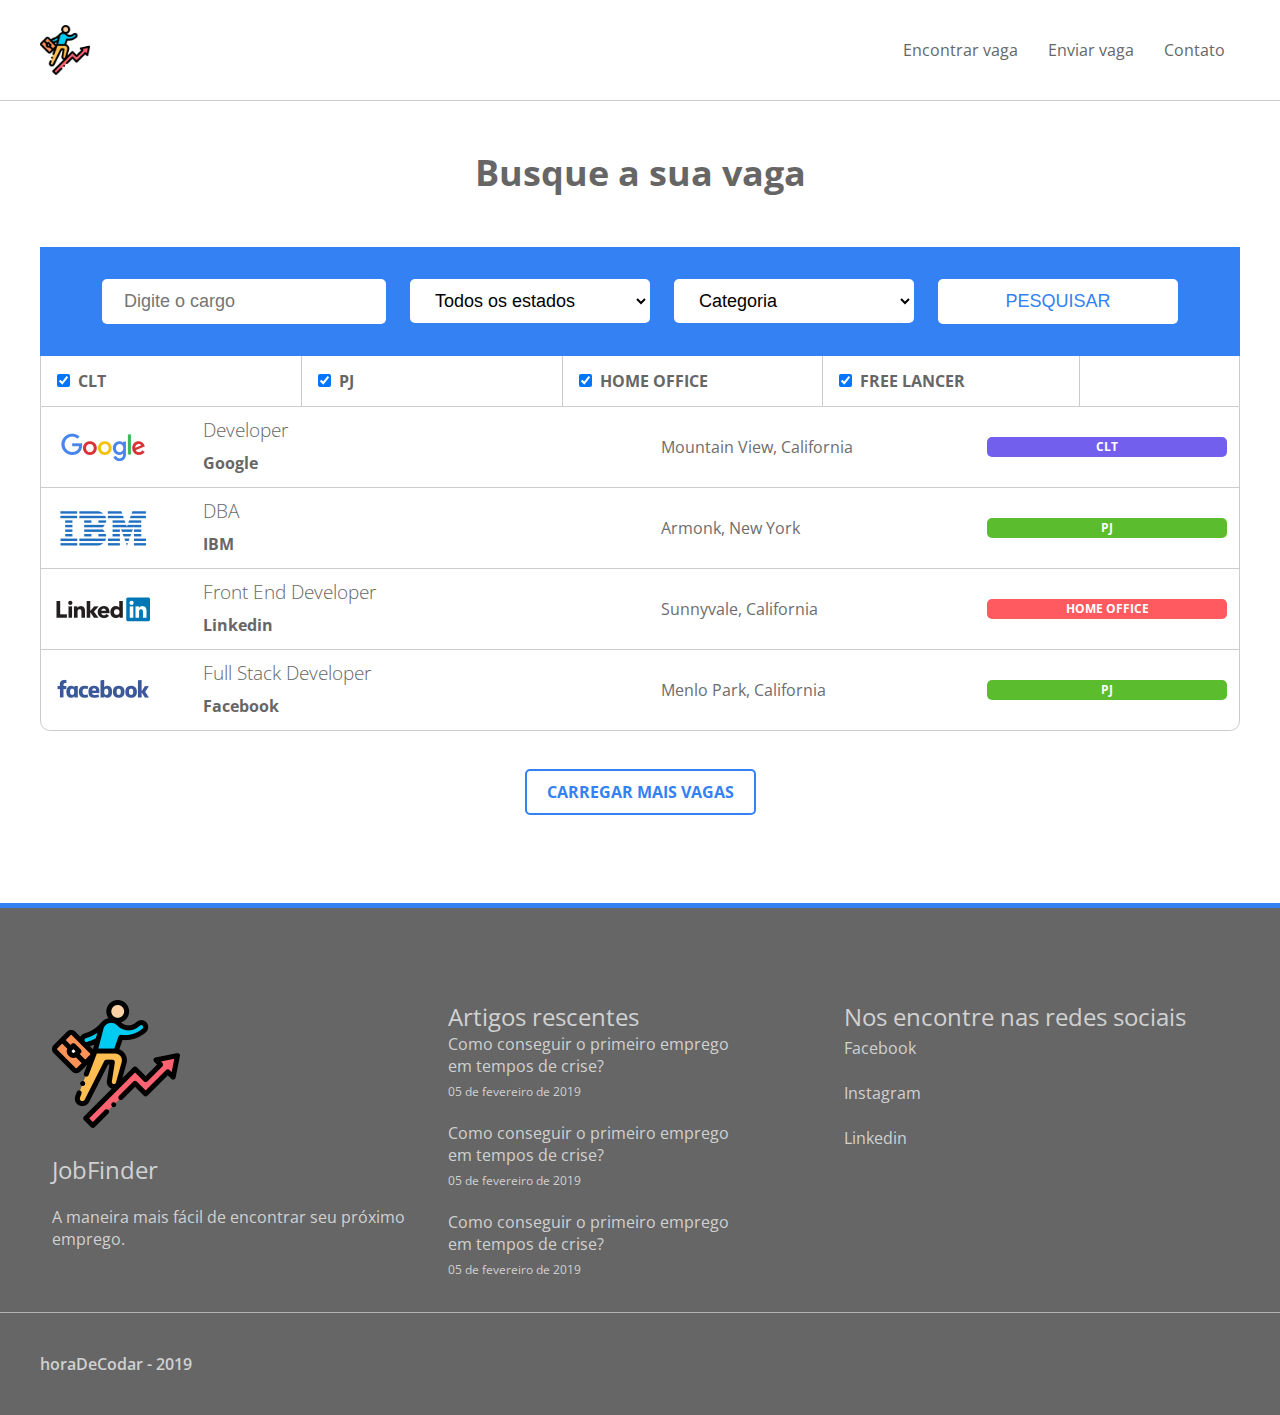
<file: findjobs.html>
<!DOCTYPE html>
<html>
<head>
	<title>JobFinder</title>
	<meta charset="utf-8">
	<meta name="viewport" content="width=device-width, initial-scale=1.0">
	<link rel="stylesheet" type="text/css" href="css/styles.css" />
	<link href="https://fonts.googleapis.com/css?family=Open+Sans:300,400,600,700,800&display=swap" rel="stylesheet">
	<link rel="stylesheet" href="https://use.fontawesome.com/releases/v5.8.2/css/all.css" integrity="sha384-oS3vJWv+0UjzBfQzYUhtDYW+Pj2yciDJxpsK1OYPAYjqT085Qq/1cq5FLXAZQ7Ay" crossorigin="anonymous">
</head>
<body>
	<div class="container" id="findjobs">
		<header>
			<nav>
				<div class="nav-container">
          <a href="index.html">
            <img id="logo" src="img/logo.png" alt="JobFinder">
          </a>
					<i class="fas fa-bars btn-menumobile"></i>
					<ul>
						<li><a href="findjobs.html">Encontrar vaga</a></li>
						<li><a href="sendjobs.html">Enviar vaga</a></li>
						<li><a href="#">Contato</a></li>
					</ul>
				</div>
			</nav>
		</header>
		<main id="lastjobs-container" class="wrapper">
			<h1>Busque a sua vaga</h1>
			<div id="job-filter">
				<div id="search-form">
					<form>
							<input type="text" name="job" placeholder="Digite o cargo">
							<select name="region">
								<option value="">Todos os estados</option>
							</select>
							<select name="category">
								<option value="">Categoria</option>
							</select>
							<input type="submit" value="Pesquisar">
						</form>
				</div>
				<div id="type-filter">
					<ul>
						<li>
							<input type="checkbox" checked><label>CLT</label>
						</li>
						<li>
							<input type="checkbox" checked><label>PJ</label>
						</li>
						<li>
							<input type="checkbox" checked><label>Home Office</label>
						</li>
						<li>
							<input type="checkbox" checked><label>Free Lancer</label>
						</li>
					</ul>	
				</div>
			</div>
			<ul>
				<li>
					<a href="job.html" class="clickarea">
						<div class="company-box">
							<img src="img/googlelogo.png">
							<div class="company-info">
								<h3>Developer</h3>
								<p>Google</p>
							</div>
						</div>
						<div class="locality">
							<i class="fas fa-map-marker-alt"></i>
							<p>Mountain View, California</p>
						</div>
						<div class="job-type">
							<span class="clt">CLT</span>
						</div>
					</a>
				</li>
				<li>
					<a href="#" class="clickarea">
						<div class="company-box">
							<img src="img/ibmlogo.png">
							<div class="company-info">
								<h3>DBA</h3>
								<p>IBM</p>
							</div>
						</div>
						<div class="locality">
							<i class="fas fa-map-marker-alt"></i>
							<p>Armonk, New York</p>
						</div>
						<div class="job-type">
							<span class="pj">PJ</span>
						</div>
					</a>
				</li>
				<li>
					<a href="#" class="clickarea">
						<div class="company-box">
							<img src="img/linkedinlogo.png">
							<div class="company-info">
								<h3>Front End Developer</h3>
								<p>Linkedin</p>
							</div>
						</div>
						<div class="locality">
							<i class="fas fa-map-marker-alt"></i>
							<p>Sunnyvale, California</p>
						</div>
						<div class="job-type">
							<span class="homeoffice">Home Office</span>
						</div>
					</a>
				</li>
				<li>
					<a href="#" class="clickarea">
						<div class="company-box">
							<img src="img/facebooklogo.png">
							<div class="company-info">
								<h3>Full Stack Developer</h3>
								<p>Facebook</p>
							</div>
						</div>
						<div class="locality">
							<i class="fas fa-map-marker-alt"></i>
							<p>Menlo Park, California</p>
						</div>
						<div class="job-type">
							<span class="pj">PJ</span>
						</div>
					</a>
				</li>
			</ul>
			<div class="btnjobs-container">
				<a href="#" class="btn-jobs">Carregar mais vagas</a>
			</div>
		</main>
		<footer>
			<div class="wrapper">
				<div class="footer-box">
					<div class="company-footer">
						<img src="img/logo.png">
						<h2>JobFinder</h2>
						<p>A maneira mais fácil de encontrar seu próximo emprego.</p>
					</div>
				</div>
				<div class="footer-box">
					<div class="articles-footer">
						<h2>Artigos rescentes</h2>
						<ul class="footer-list footer-article-list">
							<li>
								<a href="#">Como conseguir o primeiro emprego em tempos de crise?</a>
								<span class="article-date">05 de fevereiro de 2019</span>
							</li>
							<li>
								<a href="#">Como conseguir o primeiro emprego em tempos de crise?</a>
								<span class="article-date">05 de fevereiro de 2019</span>
							</li>
							<li>
								<a href="#">Como conseguir o primeiro emprego em tempos de crise?</a>
								<span class="article-date">05 de fevereiro de 2019</span>
							</li>
						</ul>
					</div>
				</div>
				<div class="footer-box">
					<h2>Nos encontre nas redes sociais</h2>
					<ul class="footer-list">
						<li>
							<a href="#">
								<i class="fab fa-facebook-square"></i>
								<span>Facebook</span>
							</a>
						</li>
						<li>
							<a href="#">
								<i class="fab fa-instagram"></i>
								<span>Instagram</span>
							</a>
						</li>
						<li>
							<a href="#">
								<i class="fab fa-linkedin"></i>
								<span>Linkedin</span>
							</a>
						</li>
					</ul>
				</div>
			</div>
			<div class="footer-bottom">
				<div class="wrapper">
					<p>horaDeCodar - 2019</p>
				</div>
			</div>
		</footer>
	</div>
</body>
<script
  src="https://code.jquery.com/jquery-3.4.1.min.js"
  integrity="sha256-CSXorXvZcTkaix6Yvo6HppcZGetbYMGWSFlBw8HfCJo="
  crossorigin="anonymous"></script>
<script src="js/scripts.js"></script>
</html>
</file>
<file: css/styles.css>
@charset "UTF-8";

@import url('https://fonts.googleapis.com/css2?family=Open+Sans:wght@300;600;700;800&display=swap');

/*Geral*/

*
{
    margin: 0;
    padding: 0;
}

html
{
    font-family: 'Open Sans', sans-serif;
    margin: 0;
}

body
{
    margin: 0;
}

h1, h2, h3, h4, h5, h6
{
    margin: 0;
    color: #666;
}

.container
{
    max-width: 1920px;
    width: 100%;
}

/* Header */

header
{
    position: relative;
    top: 0;
    height: auto;
    width: 100%;
}
 /* hide on desktop*/

 .nav-container .btn-menumobile
 {
    display: none;
 }

/*Navbar*/

nav
{
    position: fixed;
    top: 0;
    height: 100px;
    width: 100%;
    z-index: 1;
    background-color: #fff;
    border-bottom: 1px solid #CCC ;
}

nav::after
{
    clear: both;
    content: "";
    display: block;
}

.nav-container
{
    max-width: 1200px;
    position: relative;
    margin-right: auto;
    margin-left: auto;
}

#logo
{
    width: 50px;
    height: 50px;
    margin-top: 25px;
}

.nav-container ul
{
    float: right;
    height: 100px;
    line-height: 100px;
    margin: 0;
}

.nav-container li
{
    list-style: none;
    float: left;
    margin: 0 15px;
}

.nav-container li a
{
    text-decoration: none;
    color: #666;
    transition: .5s;
}

.nav-container li a:hover
{
    color: #3381F3;
}

/*Banner*/

#main-banner
{
    background: url(../img/banner6.jpg) no-repeat;
    background-size: cover;
    background-position: 0 55%;
    position: relative;
    margin-top: 100px;
}

#search-form
{
    position: relative;
    width: 80%;
    margin-left: auto;
    margin-right: auto;
    padding-top: 15em;
    padding-bottom: 15em;
    text-align: center;
}

#search-form h1
{
    font-size: 40px;
}
#search-form p
{
    margin-top: 30px;
    margin-bottom: 60px;
    font-size: 18px;
    font-weight: 300;
}

#search-form input, #search-form select
{
    background-color: #fff;
    border-radius: 5px;
    border-color: transparent;
    padding: 10px 20px;
    font-size: 18px;
    margin: 0 10px;
}

#search-form input[type=submit], #sendjobs input[type=submit]
{
    background-color: #3381F3;
    text-transform: uppercase;
    color: white;
    cursor: pointer;
    transition: 0.5s;
}

#search-form input[type=submit]:hover, #sendjobs input[type=submit]
{
    background-color: #2b79eb;
}

/* seção de ultimos empregos*/

#lastjobs-container
{
    text-align: center;
    padding: 100px 0px;
}

.wrapper
{
    max-width: 1200px;
    position: relative;
    margin-left: auto;
    margin-right: auto;
}

#lastjobs-container h1
{
    font-size: 36px;
    margin-bottom: 50px;
}

#lastjobs-container ul
{
    padding: 0;
    border: 1px solid #CCC;
    border-radius: 10px;
}

#lastjobs-container ul li
{
    list-style: none;
    text-align: left;
    border-bottom: solid 1px #ccc;
    height: 80px;
    position: relative;    
}

#lastjobs-container ul li:last-child
{
    border: none;
}

.clickarea
{
    position: absolute;
    top: 0;
    left: 0;
    width: 100%;
    height: 100%;
}

/*Company img*/

.company-box
{
    display: inline-block;
    width: 50%;
    position: relative;
    padding-left: 1%;
}

.company-box img
{
    width: 100px;
    margin-top: 2.5px;
}

.company-info
{
    display: inline-block;
    margin-left: 50px;
    margin-top: 10px;
    text-align: left;
    position: absolute;
}

.company-info h3
{
    font-weight: 300;
    margin-bottom: 10px;
}

.company-info p
{
    font-weight: bold;
    color: #666;
}

/* Company locality */

.locality
{
    color: #6d6d6d;
    display: inline-block;
    width: 25%;
    position: absolute;
    height: 100%;
    line-height: 80px;
}

.locality i
{
    margin-right: 5px;
}

.locality i, .locality p
{
    display: inline-block;
}

/* Company jobs type*/

.job-type
{
    display: inline-block;
    width: 20%;
    height: 100%;
    position: absolute;
    padding-top: 30px;
    right: 1%;
    text-align: center;
    font-weight: bold;
    text-transform: uppercase;
    font-size: 12px;
    color: #FFF;
}

.job-type span
{
    display: block;
    width: 100%;
    height: 20px;
    line-height: 20px;
    border-radius: 5px;
    color: white;
}

.clt
{
    background-color: #735fee;
}
.pj
{
    background-color: #5bbc2e;
}
.homeoffice
{
    background-color: #ff5a5f;
}

/* see more div */

.btnjobs-container {
    margin-top: 50px;
}

.btn-jobs
{
    text-transform: uppercase;
    background-color: #FFF;
    color: #3381F3;
    border: 2px solid #3381F3;
    border-radius: 5px;
    text-decoration: none;
    padding: 10px 20px;
    font-weight: bold;
    transition: 0.5s;
}

.btn-jobs:hover
{
    background-color: #3381F3;
    color: #FFF;
}

/* send jobs container */
#sendjobs-container
{
    background: url(../img/banner2.jpg) no-repeat;
    background-size: cover;
    background-position: 0 25%;
    padding: 15em 0;
}

#sendjobs-container h2, #sendjobs-container p
{
    width: 600px;
    color: #FFF;
}

#sendjobs-container h2
{
    font-size: 36px;
    margin-bottom: 50px;
}
#sendjobs-container p
{
    font-size: 18px;
    margin-bottom: 50px;
}

.light-btn
{
    background-color: #FFF;
    border: 2px solid #FFF;
    color: #666;
    font-weight: bold;
    text-transform: uppercase;
    padding: 10px 20px;
    text-decoration: none;
    border-radius: 5px;
    transition: 0.5s;
}
.light-btn:hover
{
    background-color: transparent;
    color: #FFF;
}

/* jobsfinder status*/

#status-container
{
    text-align: center;
    padding: 5em 0;
}

.title-center
{
    font-size: 36px;
    margin-bottom: 30px;
    text-align: center;
}
.p-center
{
    width: 80%;
    position: relative;
    margin-left: auto;
    margin-right: auto;
    font-size: 18px;
}

.status-box
{
    display: inline-block;
    text-align: center;
    width: 24.5%;
    margin-top: 80px;
    border-left: 1px solid #DDD;
    border-right: 1px solid #DDD;
    height: 100px;
}

.status-box:nth-child(2)
{
    border: none;
}
.status-box:nth-child(3)
{
    border-right: none;
}

.status-qtd
{
    color: #666;
    font-weight: 500;
    font-size: 36px;
}
.status-text
{
    font-size: 20px;
}

/* testmony container*/

#testmony-container
{
    background: url(../img/banner7.jpg) no-repeat;
    background-size: cover;
    padding-top: 10em 0;
}

#testmony-container h2, #testmony-container p
{
    color: #FFF;
    text-align: center;
}

#testmony-container h2
{
    font-size: 36px;
    margin-bottom: 50px;
}
#testmony-container p
{
    margin-bottom: 50px;
}

.testmony-box
{
    display: inline-block;
    width: 24.5%;
    text-align: center;
}

#testmony-container .testmony-box .testmony-msg
{
    background-color: #FFF;
    color: #666;
    border-radius: 10px;
    padding: 20px;
    width: 60%;
    position: relative;
    margin: 35px auto;
    font-style: italic;
}

.testmony-msg::after
{
    content: "";
    width: 0;
    height: 0;
    border-left: 20px solid transparent;
    border-right: 20px solid transparent;
    border-top: 20px solid #FFF;
    position: absolute;
    bottom: -20px;
    left: 0;
    right: 0;
    margin-left: auto;
    margin-right: auto;
}

.testmony-box img
{
    width: 100px;
    height: 100px;
    border: 1px solid #CCC;
    border-radius: 50%;
}

.testmony-name
{
    font-weight: bold;
}

/* Blog container*/

#blog-container
{
    text-align: center;
    padding: 5em 0;
}

#blog-container .p-center
{
    margin-bottom: 60px;
}

.article-box
{
    display: inline-block;
    width: 31%;
    padding: 0 1%;
    text-align: left;
}

.article-box img
{
    width: 100%;
    border-radius: 5px;
    margin-bottom: 10px;
}

.article-box h4
{
    font-size: 24px;
    margin: 15px;
}
.article-box h4 a
{
    text-decoration: none;
    color: #666;
}

.article-date
{
    font-size: 12px;
    margin-bottom: 15px;
}

.article-resume
{
    font-size: 14px;
    margin-bottom: 30px;
}

.article-btn
{
    background-color: #3381F3;
    border-color: #3381F3;
    color: #FFF;
}
.article-btn:hover
{
    background-color: FFF;
    color: #3381F3;
}

/* footer*/

footer
{
    background-color: #666;
    padding-top: 5em;
    padding-bottom: 40px;
    border-top: 5px solid #3381F3;
}

footer h2, footer p, footer a, footer span
{
    color: #d1d1d1;
}
footer h2
{
    font-weight: 400;
}
footer a{
    text-decoration: none;
}
footer ul
{
    padding: 0;
}
footer li
{
    list-style: none;
}

.footer-box
{
    width: 31%;
    padding: 1%;
    float: left;
}

footer .wrapper:after
{
    clear: both;
    content: "";
    display: block;
}

.company-footer h2
{
    margin-top: 20px;
}

.company-footer h2, .company-footer p
{
    margin-bottom: 20px;
}

.footer-list li
{
    margin-bottom: 15px;
}

.footer-list a
{
    transition: 0.5s;

}

.footer-list a:hover
{
    color: #fff;
}

.footer-list li:after
{
    clear: both;
    content: "";
    display: block;
}

.articles-footer
{
    width: 80%;
}

.footer-list.footer-article-list span
{
    display: block;
    float: none;
}

.fab
{
    font-size: 30px;
    margin-right: 10px;
    float: left;
}

.footer-list li span
{
    float: left;
    height: 30px;
    line-height: 30px;
}

.footer-bottom
{
    border-top: 1px solid #b2b2b2;
}
.footer-bottom p
{
    font-weight: 600;
    margin-top: 40px;
}

/* find jobs page*/

#findjobs #search-form
{
    padding-top: 2em;
    padding-bottom: 2em;
    width: 100%;
    background-color: #3381F3;
}

#findjobs #lastjobs-container
{
    margin-top: 3em;
}

#search-form input, #search-form select
{
    width: 20%;
}

#findjobs #search-form input[type=submit]
{
    background-color: #FFF;
    color: #3381F3;
}

#findjobs #lastjobs-container ul
{
    border-top-left-radius: 0;
    border-top-right-radius: 0;
    margin-top: 0;
}

#type-filter
{
    text-align: left;
}
#findjobs #type-filter ul
{
    margin: 0;
    border-radius: 0;
    border: 0;
    background-color: #FFF;
    border-right: 1px solid #CCC;
}

#findjobs #type-filter ul li
{
    display: inline-block;
    width: 20%;
    height: 50px;
    line-height: 50px;
    border-bottom: none;
    border-left: 1px solid #CCC;
    border-right: 1px solid #CCC;
    padding-left: 1em;
}

#findjobs #type-filter label
{
    text-transform: uppercase;
    color: #666;
    font-weight: bold;
    margin-left: 0.5em;
}

#findjobs #type-filter ul li:nth-child(1), #findjobs #type-filter ul li:nth-child(2), #findjobs #type-filter ul li:nth-child(3)
{
    border-right: 0;
}

/* sendjobs page*/

#sendjobs #sendjobs-container
{
    margin-top: 100px;
    background: none;
    padding: 5em 0;
}

#sendjobs h1
{
    font-size: 36px;
    margin-bottom: 50px;
    text-align: center;
}

.input-box
{
    margin-bottom: 2em;
    width: 50%;
    position: relative;
    margin-left: auto;
    margin-right: auto;
}

#sendjobs label
{
    text-transform: uppercase;
    color: #666;
    font-weight: bold;
    display: block;
    margin-bottom: 1em;
}

#sendjobs input, #sendjobs textarea, #sendjobs select
{
    padding: 10px 20px;
    font-size: 18px;
}

#sendjobs input
{
    border-radius: 5px;
    border: 1px solid #CCC;
    margin: 0;
    width: 100%;
    box-sizing: border-box;
}

#sendjobs textarea, #sendjobs select
{
    border-radius: 5px;
    border: 1px solid #CCC;
    font-family: 'Open Sans', sans-serif;
    margin: 0;
    width: 100%;
    box-sizing: border-box;
}

#sendjobs input[type=submit]
{
    width: 200px;
    float: right;
}

.input-box
{
    clear: both;
    content: "";
    display: block;
}

/*job page*/

#job-header
{
    width: 100%;
    background-color: #fafafa;
    border-bottom: 1px solid #CCC;
    margin-top: 100px;
    padding: 2em 0;
}

#job-header h1
{
    font-size: 3em;
    text-align: center;
}

#job-header .company-box
{
    width: 100%;
}

#job-header #job-info
{
    height: 100px;
    width: 100%;
    margin-top: 3em;
    text-align: center;
}

#job-header #job-info div
{
    width: 25%;
    height: 30px;
    line-height: 30px;
    float: left;
    position: relative;
    padding-left: 3em;
    padding-right: 3em;
    box-sizing: border-box;
    padding-top: 0;
}

#job-header #job-info .job-type
{
    padding-top: 5px;
    margin-left: 12.5%;
}

#job-info .date i, #job-info .date p
{
    display: inline-block;
    color: #666;
}
#job-info .date p
{
    margin-left: 10px;

}

#job-header #job-info div:nth-child(2)
{
    border-left: 1px solid #CCC;
    border-right: 1px solid #CCC;
}

#jobpage .wrapper
{
    padding: 2em 0;
}

#jobpage .wrapper:after
{
    clear: both;
    content: "";
    display: block;
}

#job-container
{
    float: left;
    width: 75%;
    position: relative;
}

#jobpage .page-title
{
    font-size: 24px;
    margin-bottom: 1.5em;
}

#jobpage .description
{
    margin-bottom: 1.5em;
}

#company-img
{
    width: 100%;
    margin-bottom: 1.5em;
}

#companyinfo-container
{
    float: right;
    width: 25%;
    padding-top: 4em;
    padding-left: 1.5em;
    box-sizing: border-box;
}

.jobpage-list
{
    color: #666;
    margin-bottom: 1.5em;
    font-size: 1em;
    line-height: 2em;
}

#companyinfo-container img
{
    width: 100%;
    display: block;
    border-bottom: 1px solid #CCC;
}

#companyinfo-container .job-type
{
    display: block;
    position: relative;
    width: 100%;
    padding: 2em 0;
    border-bottom: 1px solid #CCC;
}

#apply-btn
{
    width: 100%;
    height: 60px;
    line-height: 60px;
    margin-top: 2em;
    font-weight: bold;
    text-transform: uppercase;
    text-decoration: none;
    background-color: transparent;
    border: 2px solid #3381F3;
    color: #3381F3;
    border-radius: 5px;
    display: block;
    box-sizing: border-box;
    text-align: center;
    transition: 0.5s;
}
#apply-btn:hover
{
    background-color: #3381F3;
    color: #FFF;
}

#job-social-list
{
    margin-top: 1em;
    padding-left: 0;
}

#job-social-list li
{
    display: block;
    list-style: none;
    height: 50px;
}

#job-social-list li a
{
    text-decoration: none;
    color: #666;
}


/*Responsive */

@media screen and (max-width: 1024px)
{
    #logo
    {
        position: absolute;
        left: 50px;
    }

    .nav-container ul
    {
        float: none;
        text-align: center;
        padding: 0;
    }

    .nav-container ul li
    {
        position: relative;
        margin-left: auto;
        margin-right: auto;
        float: none;
        display: inline-block;
        margin: 0 10px;
    }

    #search-form
    {
        padding-top: 25em;
        padding-bottom: 5em;
    }

    #search-form form
    {
        width: 60%;
        position: relative;
        margin-left: auto;
        margin-right: auto;
    }

    #search-form form input, #search-form form select
    {
        display: block;
        margin: 0;
        margin-bottom: 25px;
        width: 100%;
        border-width: 0px;
        padding: 10px 20px;
        box-sizing: border-box;
    }

    #lastjobs-container.wrapper, #status-container.wrapper, #blog-container.wrapper, .wrapper
    {
        max-width: 960px;
        padding-left: 2em;
        padding-right: 2em;
    }

    /* find jobs page*/

    #findjobs #search-form input[type=submit]
    {
        margin-bottom: 0;
    }

    #findjobs #type-filter ul li
    {
        width: 100%;
        border-bottom: 1px solid #CCC;
        box-sizing: border-box;
    }
    #findjobs #type-filter ul li:last-child
    {
        border-bottom: none;
        border-right: none;
    }

    /*jobpage*/

    #job-header #job-info div
    {
        padding-left: 1em;
        padding-right: 1em;
    }

    #jobpage .wrapper
    {
        padding-left: 2em;
        padding-right: 2em;
    }

    #job-header #job-info .job-type
    {
        margin-left: 5%;
    }

    #job-header #job-info div
    {
        width: 30%;
    }
}

@media screen and (max-width: 768px)
{
    .company-box
    {
        width: 46%;
        padding-left: 1em;
    }
    .company-box .company-info h3
    {
        font-size: 1em;
    }

    .company-box .company-info p, .locality i, .locality p, .job-type span
    {
        font-size: 0.8em;
    }

    .job-type
    {
        right: 1em;
    }

    #sendjobs-inner h2,  #sendjobs-inner p
    {
        text-shadow: 0.5px 0.5px black;
    }

    .status-box
    {
        width: 49.4%;
        border: none;
    }

    .status-box:nth-child(1), .status-box:nth-child(3)
    {
        border-right: 1px solid #DDD;
    }

    .testmony-box
    {
        width: 49.4%;
    }

    .article-box
    {
        width: 100%;
        display: block;
        padding: 0;
        margin-bottom: 3em;
    }

    .article-box h4
    {
        margin: 0;
    }
}

@media screen and (max-width: 576px) 
{
    .nav-container .btn-menumobile
    {
        display: block !important; 
    }

    html, body 
    {
        overflow-x: hidden;
    }

    nav
    {
        height: 4em;
    }
    #logo
    {
        left: 2em;
        height: 2em;
        width: 2em;
        margin-top: 1em;
    }

    .btn-menumobile
    {
        display: block;
        font-size: 1.75em;
        color: #CCC;
        position: absolute;
        right: 1.5em;
        top: 0.75em;
    }

    .nav-container ul
    {
        position: relative;
        top: 4em;
        height: 3em;
        line-height: 3em;
        display: none;
    }

    .nav-container ul li
    {
        display: block;
        background-color: #FFF;
        margin: 0;
        border-top: 1px solid #CCC;
    }

    .nav-container ul li a
    {
        font-size: 1em;
    }

    .open
    {
        display: block !important;
    }

    #main-banner
    {
        margin-top: 4em;
    }

    #search-form
    {
        padding-top: 15em;
        padding-bottom: 5em;
        width: 90%;
    }

    #search-form h1
    {
        font-size: 1.6em;
    }

    #search-form p
    {
        font-size: 1em;
        margin-bottom: 2em;
    }

    #search-form form
    {
        width: 80%;
    }

    #search-form input[type=submit]
    {
        margin-bottom: 0;
    }

    #lastjobs-container
    {
        padding: 5em 0;
    }

    .locality
    {
        display: none;
    }

    .company-box .company-info
    {
        margin-top: 1em;
        margin-left: 1em;
        width: 8em;
    }

    .company-box .company-info h3 
    {
        font-size: 0.8em;
    }

    .job-type
    {
        width: 22%;
    }

    #sendjobs-container
    {
        background-position: 35% 0;
        padding: 10em 0;
    }

    #sendjobs-container h2 
    {
        font-size: 1.5em;
        width: 100%;
    }
    #sendjobs-container p
    {
        font-size: 1em;
        width: 100%;
    }

    .status-box
    {
        margin-top: 3em;
        width: 100%;
    }

    .status-box:nth-child(1), .status-box:nth-child(3)
    {
        border: none;
    }

    #testmony-container
    {
        padding: 5em 0;
    }

    .testmony-box
    {
        width: 100%;
    }

    #testmony-container p
    {
        margin-bottom: 1em;
    }

    .footer-box 
    {
        display: block;
        width: 100%;
    }

    /*sendjobs page*/

    #sendjobs #sendjobs-container
    {
        padding: 2em 0;
    }

    #sendjobs h1
    {
        font-size: 2em;
        width: 60%;
        position: relative;
        margin-left: auto;
        margin-right: auto;
    }

    .input-box
    {
        width: 80%;
    }

    /*job page*/

    #job-container
    {
        width: 100%;
    }

    #companyinfo-container
    {
        width: 100%;
        padding-top: 0em;
        padding-left: 0em;
    }

    #job-header
    {
        margin-top: 4em;
    }

    #job-header .locality
    {
        display: block;
    }

    #job-header #job-info div 
    {
        height: 100%;
    }

    #job-header #job-info .job-type
    {
        padding-top: 35px;
    }

    #companyinfo-container .job-type
    {
        right: 0;
    }

    #apply-btn
    {
        margin-bottom: 3em;
    }
    
}
</file>
